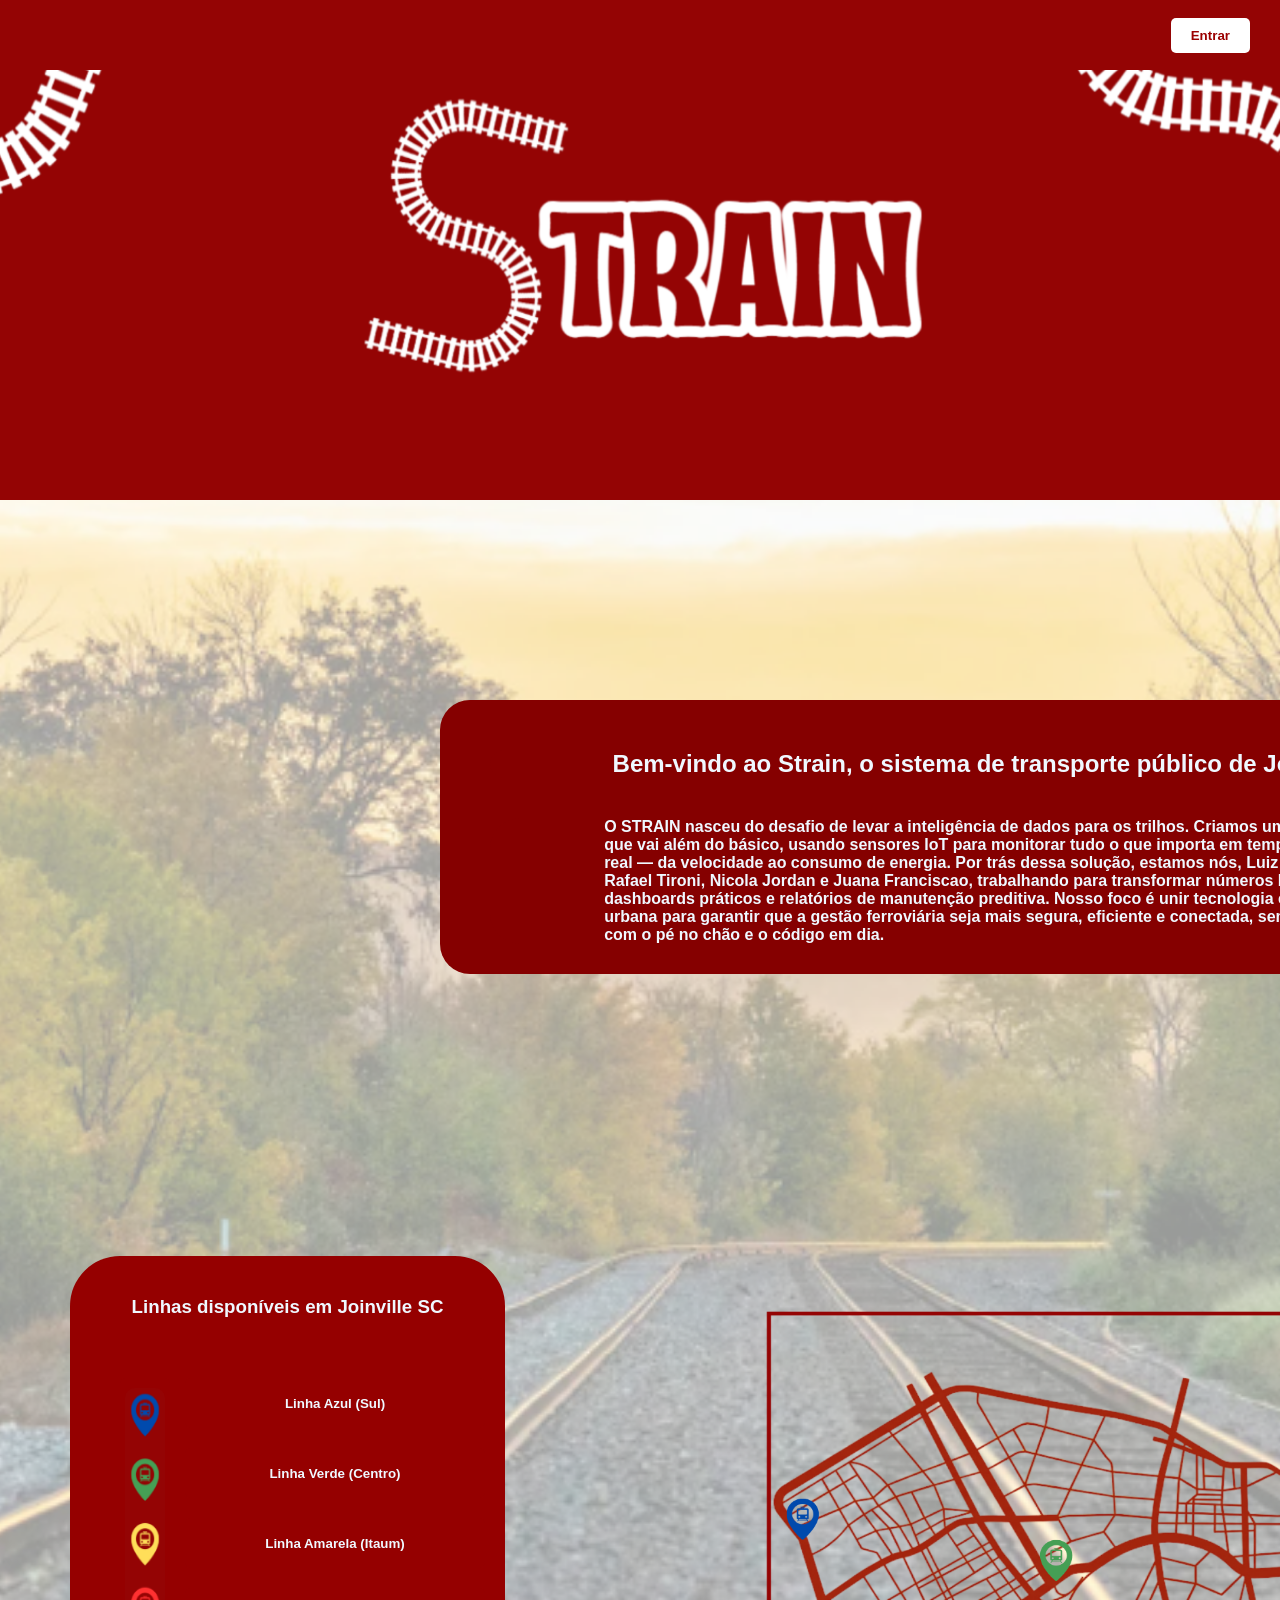
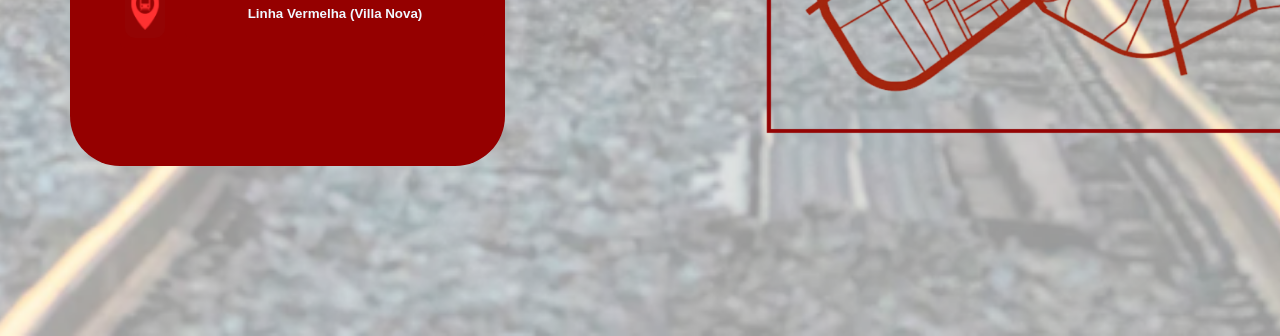
<file: index.html>
<!DOCTYPE html>
<html lang="pt-BR">

<head>
    <meta charset="UTF-8">
    <meta name="viewport" content="width=device-width, initial-scale=1.0">
    <title>Strain</title>

    <link rel="stylesheet" href="./assets/style/style.css">

</head>

<body class="body_index">
    <nav class="navbar">

        <div class="logo-navbar" id="logoNavbar">
            <img src="assets/img/logo_navbar2.png" alt="Logo Strain">
        </div>

        <button class="btn" onclick="window.location.href='./public/login.html'">Entrar</button>

    </nav>

    <section class="banner">

        <div class="logo-banner">
            <img src="assets/img/banner_logo2.png" alt="Logo Grande">
        </div>

    </section>
    <main class="blue.index">
        <div class="Introducao1">

            <h2><b class="Introducao">Bem-vindo ao Strain, o sistema de transporte público de Joinville!</b></h2>
            <h4 class="Introducao">O STRAIN nasceu do desafio de levar a inteligência de dados para os trilhos. Criamos
                um sistema <br> que vai além do básico, usando sensores IoT
                para monitorar tudo o que importa em tempo <br> real — da velocidade ao consumo de energia. Por trás
                dessa solução, estamos nós, Luiz Felipe, <br>
                Rafael Tironi, Nicola Jordan e Juana Franciscao, trabalhando para transformar números brutos em <br>
                dashboards práticos e relatórios de manutenção
                preditiva. Nosso foco é unir tecnologia e mobilidade <br> urbana para garantir que a gestão ferroviária
                seja mais segura, eficiente e conectada, sempre <br>
                com o pé no chão e o código em dia.</h4>
        </div>



        <div class="container_index">

            <div class="flex2">

                <div>
                    <H3><b class="titulo_linhas">Linhas disponíveis em Joinville SC </b></H3>
                </div>

                <br>
                <div class="container_index">
                    <div class="linhas">

                        <div class="linhas">
                            <button id="botaoindex" type="submit" class="btn btn-outline2"><img class="foto_linhas"
                                    src="assets/img/Captura de tela 2026-05-12 072739.png"
                                    alt="Foto dos trens"></button>
                        </div>
                    </div>

                    <div class="linhas">

                        <button class="btn btn-outline2"
                            onclick="abrirPopup('Linha Azul', ['06:00 - Trem 1010', '07:00 - Trem 1534', '11:30 - Trem 6521'])">
                            Linha Azul (Sul)
                        </button>

                        <button class="btn btn-outline2"
                            onclick="abrirPopup('Linha Verde', ['08:00 - Trem 2201', '12:00 - Trem 4456'])">
                            Linha Verde (Centro)
                        </button>

                        <button class="btn btn-outline2" onclick="abrirPopup('Linha Amarela', ['09:30 - Trem 7890'])">
                            Linha Amarela (Itaum)
                        </button>

                        <button class="btn btn-outline2" onclick="abrirPopup('Linha Vermelha', ['10:00 - Trem 9999'])">
                            Linha Vermelha (Villa Nova)
                        </button>

                    </div>

                    <div id="popup" class="popup">

                        <div class="popup-conteudo">

                            <span class="fechar" onclick="fecharPopup()">✕</span>

                            <h2 id="tituloLinha"></h2>

                            <div id="horarios"></div>

                        </div>

                    </div>

                </div>
            </div>




            <div>
                <img class="Mapa" src="assets/img/Mockup- SA Juana, Luiz, Nicole, Rafael.png" alt="Mapa dos trens">

            </div>
    </main>

    <script>

        window.addEventListener("scroll", function () {

            const logoNavbar = document.getElementById("logoNavbar");

            if (window.scrollY > 200) {
                logoNavbar.classList.add("show");
            } else {
                logoNavbar.classList.remove("show");
            }

        });

    </script>

</body>

</html>

<script src="Scripts/botoes.js"></script>
</file>
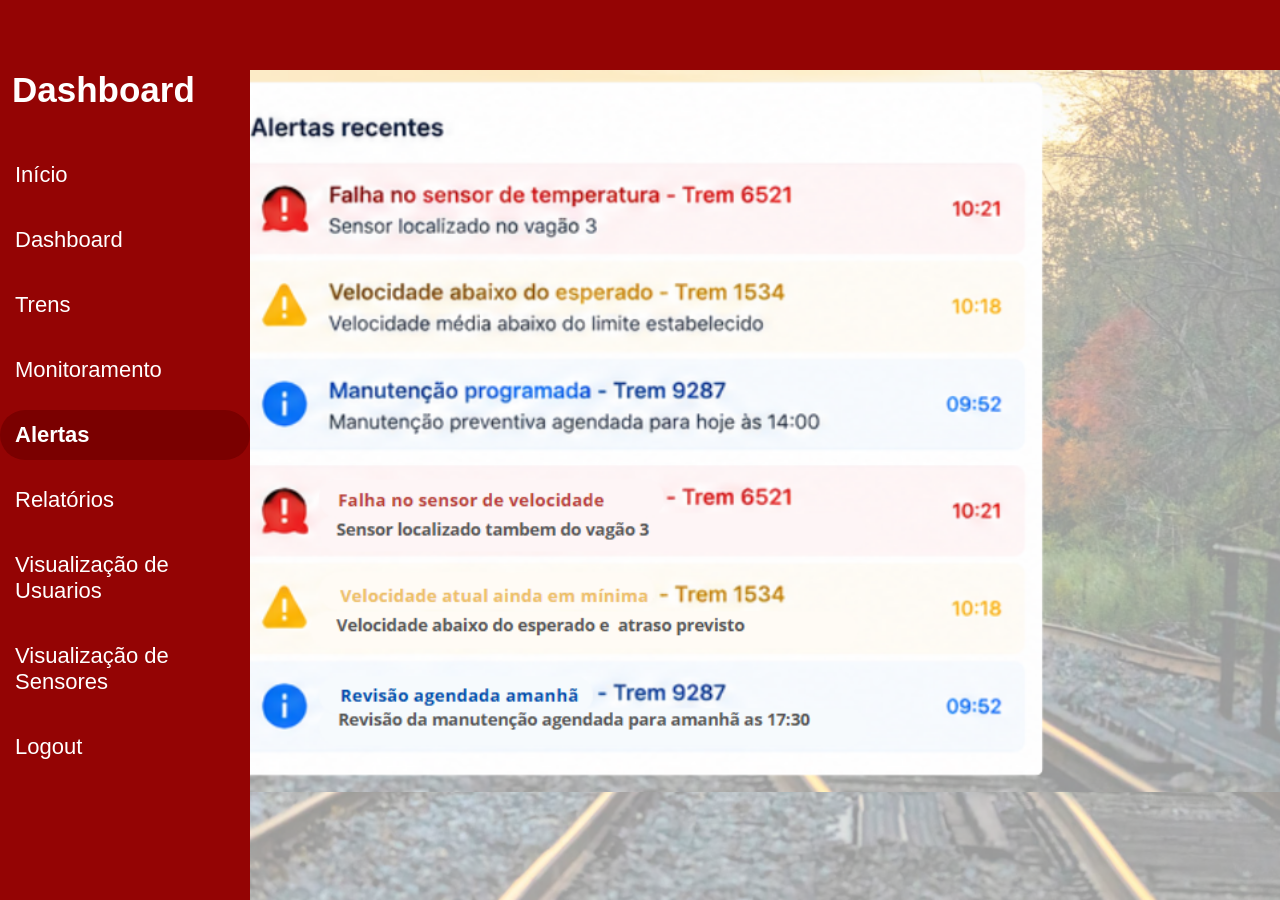
<file: public/alertas.html>
<html lang="en">

<head>
    <meta charset="UTF-8">
    <meta name="viewport" content="width=device-width, initial-scale=1.0">
    <title>Alertas</title>

    <link rel="stylesheet" href="../assets/style/style.css">
</head>

    <body class="body_dashboard">

        <nav class="navbar">

            <div class="logo-navbar">
                <img src="../assets/img/logo_navbar2.png" alt="Logo Strain">
            </div>

        </nav>

        <header id="header_alertas">


            <main id="main_alertas">
                <aside id="sidebar_dashboard">

                    <h2 id="titulo_sidebar">Dashboard</h2>

                    <ul class="menu_sidebar">
                        <li><a href="../index.html">Início</a></li>
                        <li><a href="../public/dashboard.html">Dashboard</a></li>
                        <li><a href="../public/trens.html">Trens</a></li>
                        <li><a href="../public/monitoramento.html">Monitoramento</a></li>
                        <li><a href="../public/alertas.html" class="active_sidebar">Alertas</a></li>
                        <li><a href="../public/relatorios.html">Relatórios</a></li>
                        <li><a href="../public/visu_usuario.html">Visualização de Usuarios</a></li>
                        <li><a href="../public/visu_sensores.html">Visualização de Sensores</a></li>
                        <li><a href="../index.html">Logout</a></li>
                    </ul>

                </aside>

                <div class="fotos">
                    <img src="../assets/img/alertas.png" alt="Trens">
                </div>

            </main>

    </body>

</html>
</file>
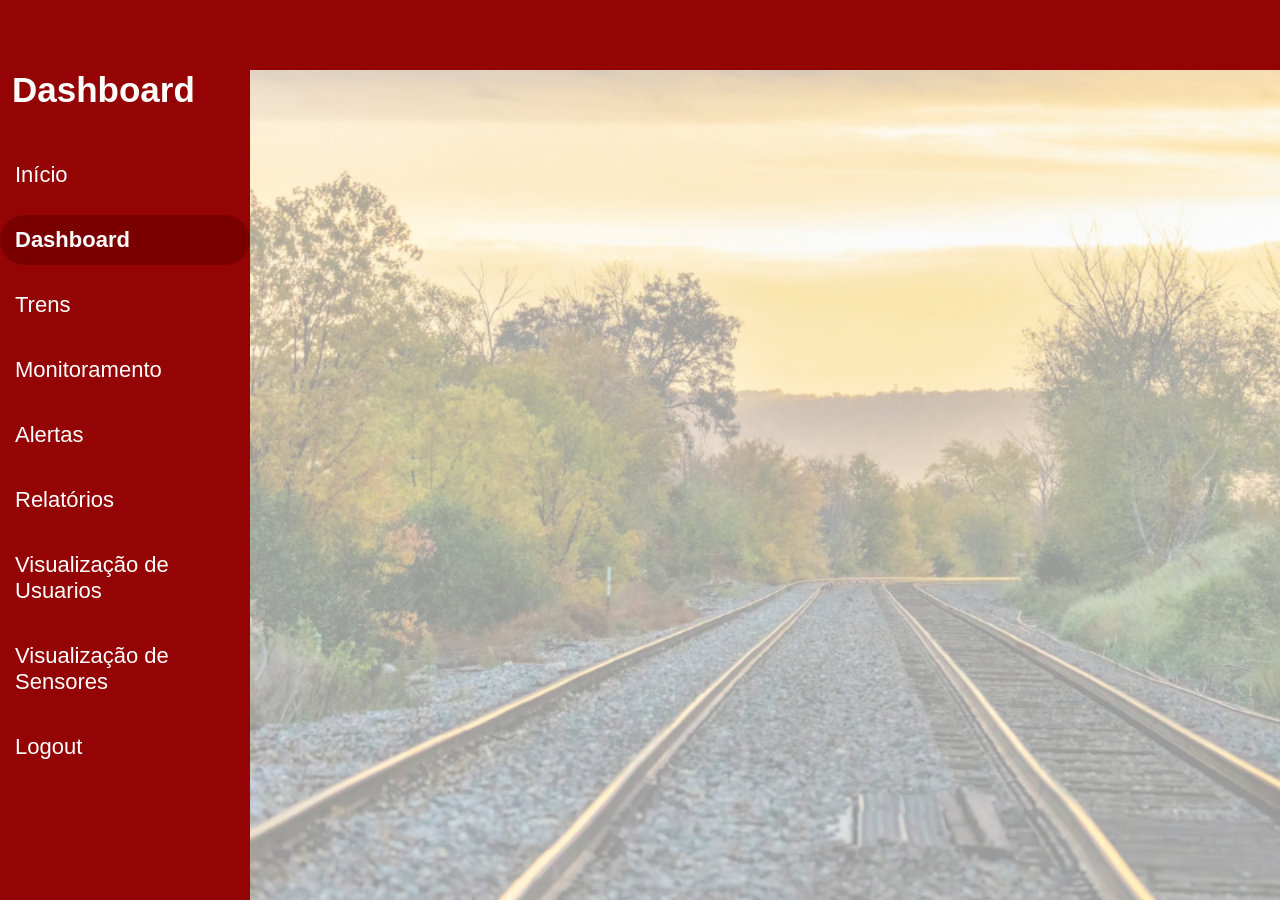
<file: public/cadastro_sensor.html>
<html lang="en">

<head>
    <meta charset="UTF-8">
    <meta name="viewport" content="width=device-width, initial-scale=1.0">
    <title>Cadastrar Sensor</title>

    <link rel="stylesheet" href="../assets/style/style.css">

</head>

<body class="body_dashboard">
    <header id="header_cadastro_sensor">
        <nav class="navbar">
            <div class="logo-navbar">
                <img src="../assets/img/logo_navbar2.png" alt="Logo Strain">
            </div>
        </nav>
    </header>

    <main id="main_cadastro_sensor"></main>
    <aside id="sidebar_dashboard">

        <h2 id="titulo_sidebar">Dashboard</h2>

        <ul class="menu_sidebar">
            <li><a href="../index.html">Início</a></li>
            <li><a href="../public/dashboard.html" class="active_sidebar">Dashboard</a></li>
            <li><a href="../public/trens.html">Trens</a></li>
            <li><a href="../public/monitoramento.html">Monitoramento</a></li>
            <li><a href="../public/alertas.html">Alertas</a></li>
            <li><a href="../public/relatorios.html">Relatórios</a></li>
            <li><a href="../public/visu_usuario.html">Visualização de Usuarios</a></li>
            <li><a href="../public/visu_sensores.html">Visualização de Sensores</a></li>
            <li><a href="../index.html">Logout</a></li>
        </ul>
    </aside>
    <footer></footer>

</body>

</html>
</file>
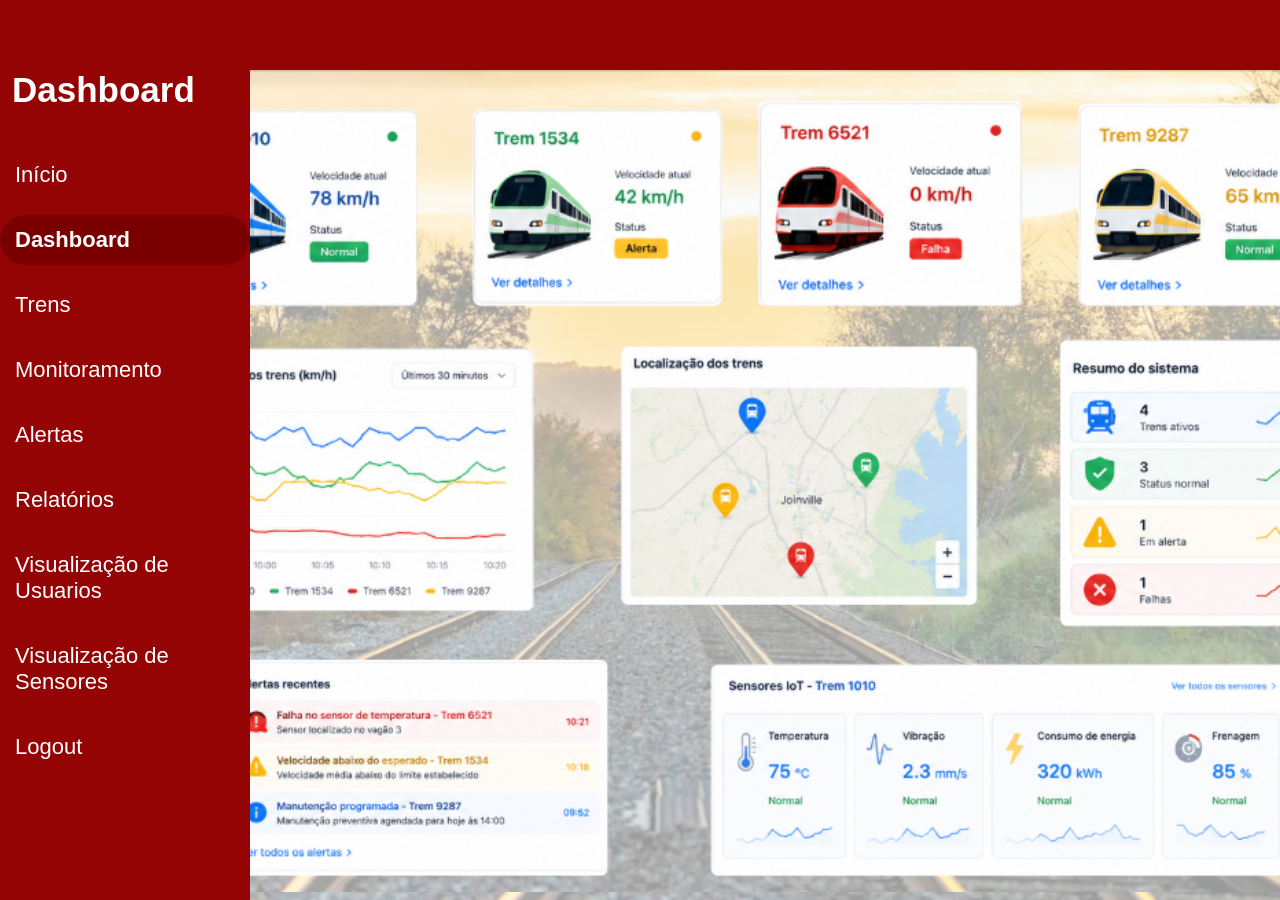
<file: public/dashboard.html>
<html lang="en">

<head>
    <meta charset="UTF-8">
    <meta name="viewport" content="width=device-width, initial-scale=1.0">
    <title>Dashboard</title>

    <link rel="stylesheet" href="../assets/style/style.css">
</head>

<body class="body_dashboard">
    <header id="header_dashboard">
        <nav class="navbar">

            <div class="logo-navbar">
                <img src="../assets/img/logo_navbar2.png" alt="Logo Strain">
            </div>

        </nav>

    </header>

    <main id="main_dashboard">
        <aside id="sidebar_dashboard">

            <h2 id="titulo_sidebar">Dashboard</h2>

            <ul class="menu_sidebar">
                <li><a href="../index.html">Início</a></li>
                <li><a href="../public/dashboard.html" class="active_sidebar">Dashboard</a></li>
                <li><a href="../public/trens.html">Trens</a></li>
                <li><a href="../public/monitoramento.html">Monitoramento</a></li>
                <li><a href="../public/alertas.html">Alertas</a></li>
                <li><a href="../public/relatorios.html">Relatórios</a></li>
                <li><a href="../public/visu_usuario.html">Visualização de Usuarios</a></li>
                <li><a href="../public/visu_sensores.html">Visualização de Sensores</a></li>
                <li><a href="../index.html">Logout</a></li>
            </ul>
        </aside>

        <div class="fotos_dashboard">
            <img src="../assets/img/dashboard_certo.png" alt="Trens">
            
        </div>

    </main>

</body>

</html>
</file>
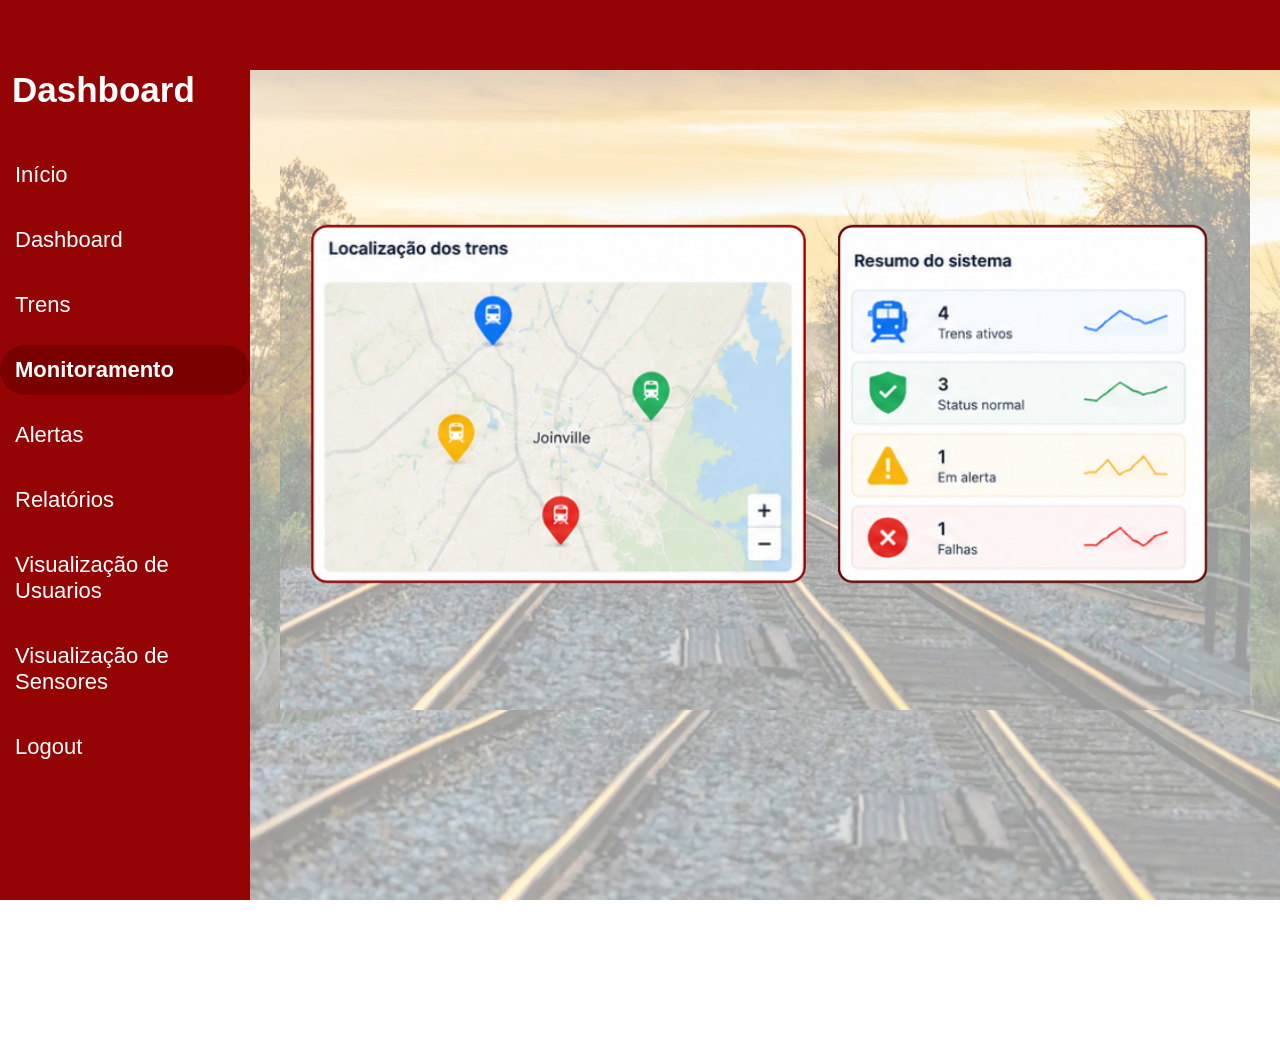
<file: public/monitoramento.html>
<html lang="en">

<head>
    <meta charset="UTF-8">
    <meta name="viewport" content="width=device-width, initial-scale=1.0">
    <title>Monitoramento</title>

    <link rel="stylesheet" href="../assets/style/style.css">
</head>

<body class="body_dashboard">
    <header id="header_monitoramento">
        <nav class="navbar">

            <div class="logo-navbar">
                <img src="../assets/img/logo_navbar2.png" alt="Logo Strain">
            </div>

        </nav>
    </header>


    <main id="main_monitoramento">
        <aside id="sidebar_dashboard">

            <h2 id="titulo_sidebar">Dashboard</h2>

            <ul class="menu_sidebar">
                <li><a href="../index.html">Início</a></li>
                <li><a href="../public/dashboard.html">Dashboard</a></li>
                <li><a href="../public/trens.html">Trens</a></li>
                <li><a href="../public/monitoramento.html" class="active_sidebar">Monitoramento</a></li>
                <li><a href="../public/alertas.html">Alertas</a></li>
                <li><a href="../public/relatorios.html">Relatórios</a></li>
                <li><a href="../public/visu_usuario.html">Visualização de Usuarios</a></li>
                <li><a href="../public/visu_sensores.html">Visualização de Sensores</a></li>
                <li><a href="../index.html">Logout</a></li>
            </ul>
        </aside>

        <div class="fotos">
            <img src="../assets/img/monitoramento.png" alt="Trens">
        </div>

    </main>

</body>

</html>
</file>
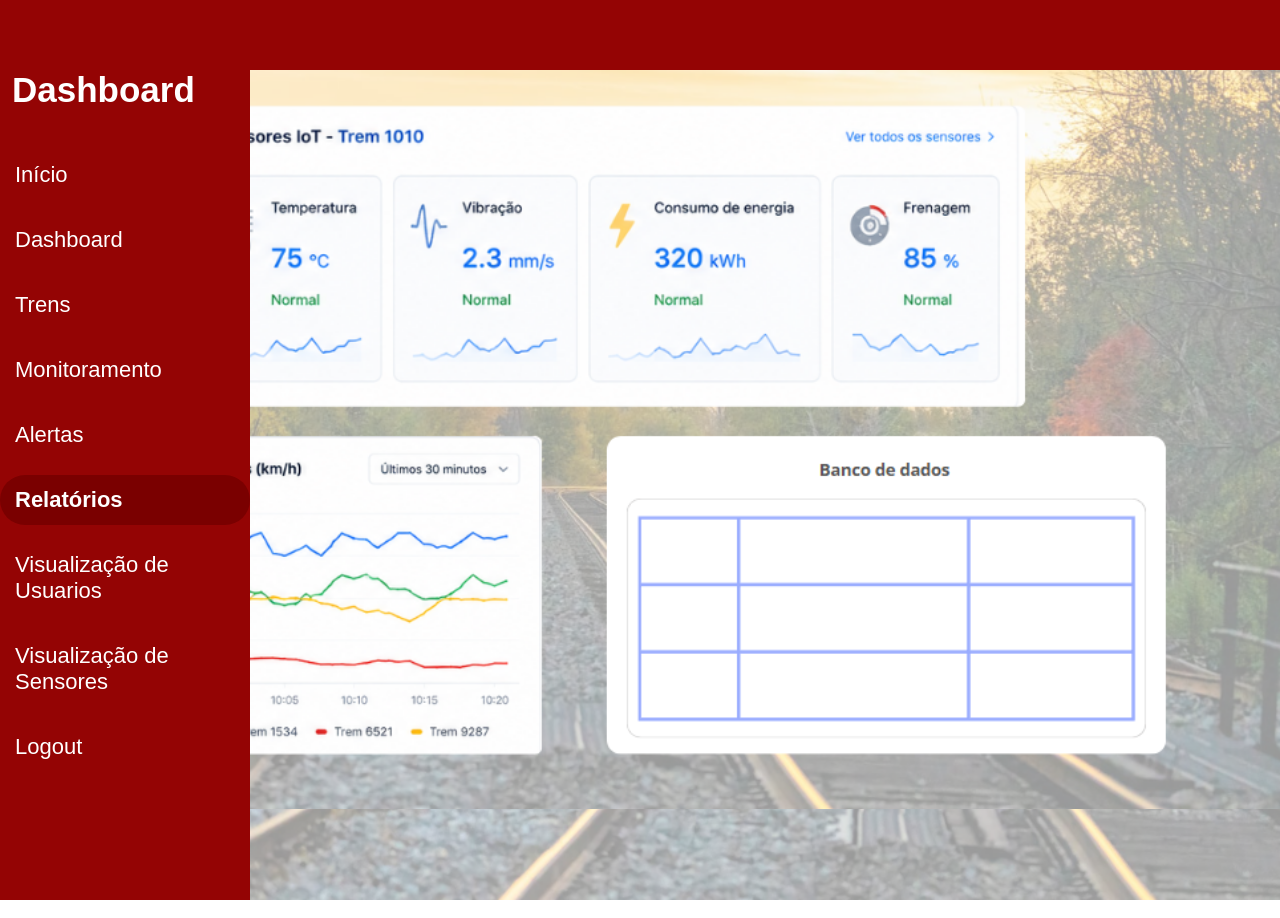
<file: public/relatorios.html>
<html lang="en">

<head>
    <meta charset="UTF-8">
    <meta name="viewport" content="width=device-width, initial-scale=1.0">
    <title>Relatórios</title>

    <link rel="stylesheet" href="../assets/style/style.css">

</head>

<<<<<<< HEAD
<body class ="body_dashboard">
=======
<body class="body_dashboard">
>>>>>>> c37895262001f863cb508f29efa6e8ff76f43b8b

    <header id="header_relatorios">
        <nav class="navbar">

            <div class="logo-navbar">
                <img src="../assets/img/logo_navbar2.png" alt="Logo Strain">
            </div>

            <div class="logo-navbar">
                <img src="../assets/img/icone_da_navbar.png" alt="logo usuario logado">
            </div>

        </nav>
    </header>

    <main id="main_relatorios">



        <aside id="sidebar_dashboard">

            <h2 id="titulo_sidebar">Dashboard</h2>

            <ul class="menu_sidebar">
                <li><a href="../index.html">Início</a></li>
                <li><a href="../public/dashboard.html">Dashboard</a></li>
                <li><a href="../public/trens.html">Trens</a></li>
                <li><a href="../public/monitoramento.html">Monitoramento</a></li>
                <li><a href="../public/alertas.html">Alertas</a></li>
                <li><a href="../public/relatorios.html" class="active_sidebar">Relatórios</a></li>
                <li><a href="../public/visu_usuario.html">Visualização de Usuarios</a></li>
                <li><a href="../public/visu_sensores.html">Visualização de Sensores</a></li>
                <li><a href="../index.html">Logout</a></li>
            </ul>

        </aside>

        <div class="fotos">
            <img src="../assets/img/relatorios.png" alt="Trens">
        </div>

    </main>

    <footer>

    </footer>
</body>

</html>
</file>
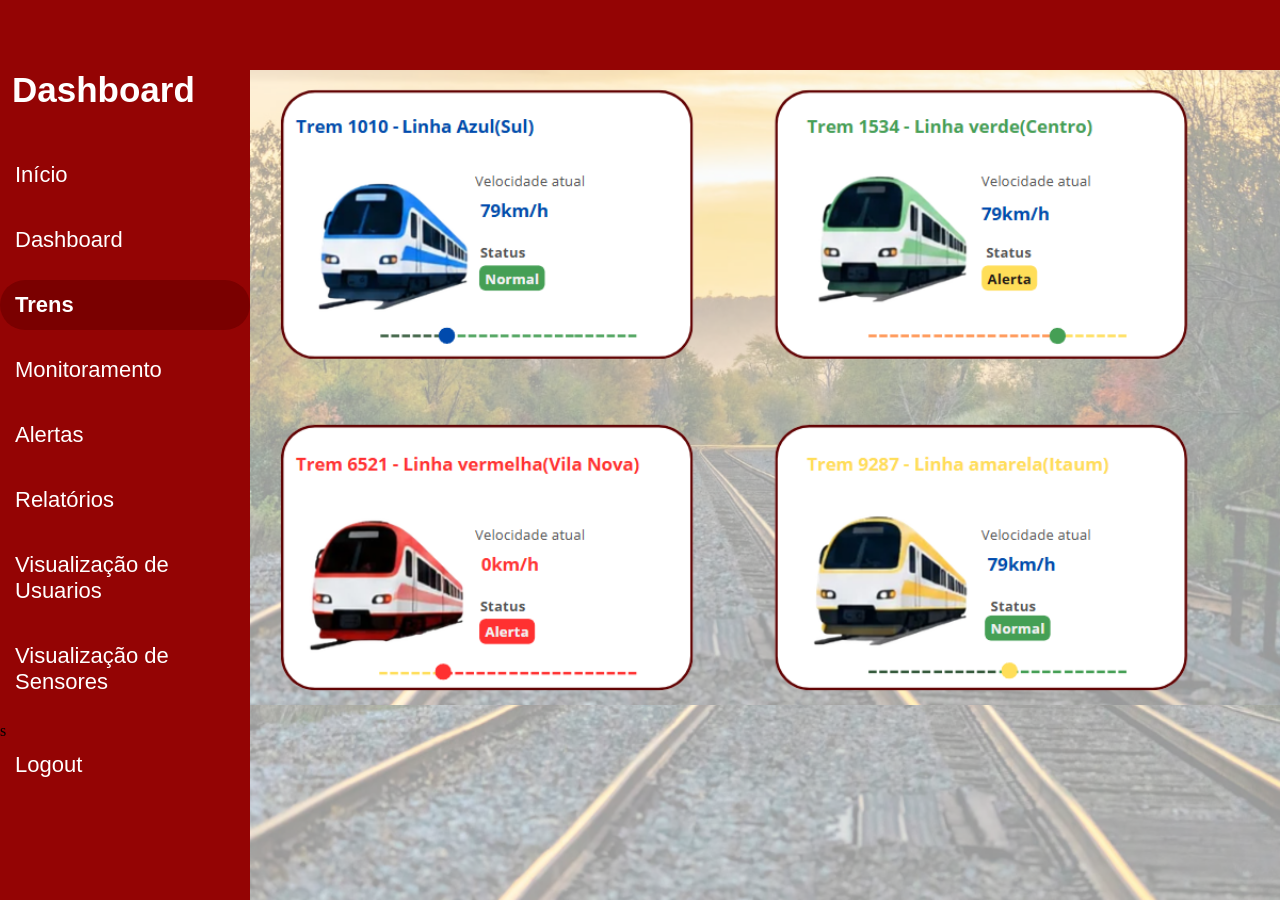
<file: public/trens.html>
<html lang="en">

<head>
    <meta charset="UTF-8">
    <meta name="viewport" content="width=device-width, initial-scale=1.0">
    <title>Trens</title>

    <link rel="stylesheet" href="../assets/style/style.css">
</head>

<body class="body_dashboard">

    <header id="header_trens">
        <nav class="navbar">

            <div class="logo-navbar">
                <img src="../assets/img/logo_navbar2.png" alt="Logo Strain">
            </div>

            <div class="logo-navbar">
                <img src="../assets/img/icone_da_navbar.png" alt="logo usuario logado">
            </div>

        </nav>
    </header>

    <main id="main_trens">
        <aside id="sidebar_dashboard">

            <h2 id="titulo_sidebar">Dashboard</h2>

            <ul class="menu_sidebar">
                <li><a href="../index.html">Início</a></li>
                <li><a href="../public/dashboard.html">Dashboard</a></li>
                <li><a href="../public/trens.html" class="active_sidebar">Trens</a></li>
                <li><a href="../public/monitoramento.html">Monitoramento</a></li>
                <li><a href="../public/alertas.html">Alertas</a></li>
                <li><a href="../public/relatorios.html">Relatórios</a></li>
                <li><a href="../public/visu_usuario.html">Visualização de Usuarios</a></li>
                <li><a href="../public/visu_sensores.html">Visualização de Sensores</a></li>s
                <li><a href="../index.html">Logout</a></li>
            </ul>

        </aside>

        <div class="fotos">
            <img src="../assets/img/trens.png" alt="Trens">
        </div>

    </main>

</body>

</html>
</file>
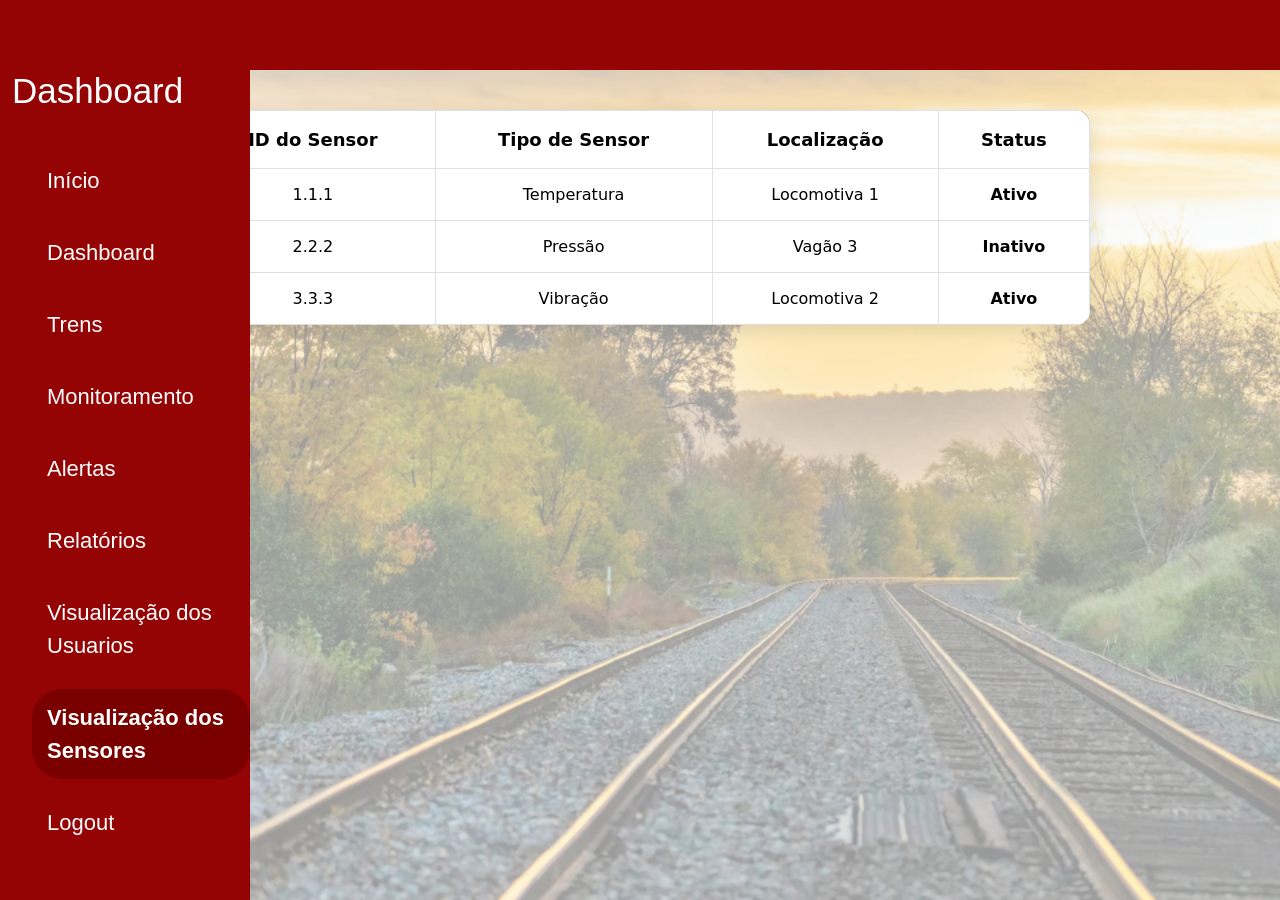
<file: public/visu_sensores.html>
<html lang="en">

<head>
    <meta charset="UTF-8">
    <meta name="viewport" content="width=device-width, initial-scale=1.0">
    <title>Visualização dos Sensores Cadastrados</title>
    <link rel="stylesheet" href="../assets/style/style.css">
    <link href="https://cdn.jsdelivr.net/npm/bootstrap@5.3.8/dist/css/bootstrap.min.css" rel="stylesheet">

</head>

<body class="body_dashboard">

    <header>
        <nav class="navbar">

            <div class="logo-navbar">
                <img src="../assets/img/logo_navbar2.png" alt="Logo Strain">
            </div>

        </nav>

    </header>

    <main>

        <!-- Parte do menu de navegação lateral -->
        <aside id="sidebar_dashboard">

            <h2 id="titulo_sidebar">Dashboard</h2>

            <ul class="menu_sidebar">
                <li><a href="../index.html">Início</a></li>
                <li><a href="../public/dashboard.html">Dashboard</a></li>
                <li><a href="../public/trens.html">Trens</a></li>
                <li><a href="../public/monitoramento.html">Monitoramento</a></li>
                <li><a href="../public/alertas.html">Alertas</a></li>
                <li><a href="../public/relatorios.html">Relatórios</a></li>
                <li><a href="../public/visu_usuario.html">Visualização dos Usuarios</a></li>
                <li><a href="../public/visu_sensores.html" class="active_sidebar">Visualização dos Sensores</a></li>
                <li><a href="">Logout</a></li>
            </ul>

        </aside>
        <!-- finalização do menu de navegação lateral -->

        <section id="tabela_registro_sensores">
            <table class="table table-bordered">
                <thead>
                    <tr>
                        <th scope="col">ID do Sensor</th>
                        <th scope="col">Tipo de Sensor</th>
                        <th scope="col">Localização</th>
                        <th scope="col">Status</th>
                    </tr>
                </thead>
                <tbody>
                    <tr>
                        <td>1.1.1</td>
                        <td>Temperatura</td>
                        <td>Locomotiva 1</td>
                        <td>Ativo</td>
                    </tr>
                    <tr>
                        <td>2.2.2</td>
                        <td>Pressão</td>
                        <td>Vagão 3</td>
                        <td>Inativo</td>
                    </tr>
                    <tr>
                        <td>3.3.3</td>
                        <td>Vibração</td>
                        <td>Locomotiva 2</td>
                        <td>Ativo</td>
                    </tr>
                </tbody>

            </table>
        </section>

        <button id="botao_sensor" type="submit" onclick="location.href='../public/cadastro_sensor.html'">Cadastrar Sensor</button>

    </main>

</body>

</html>
</file>
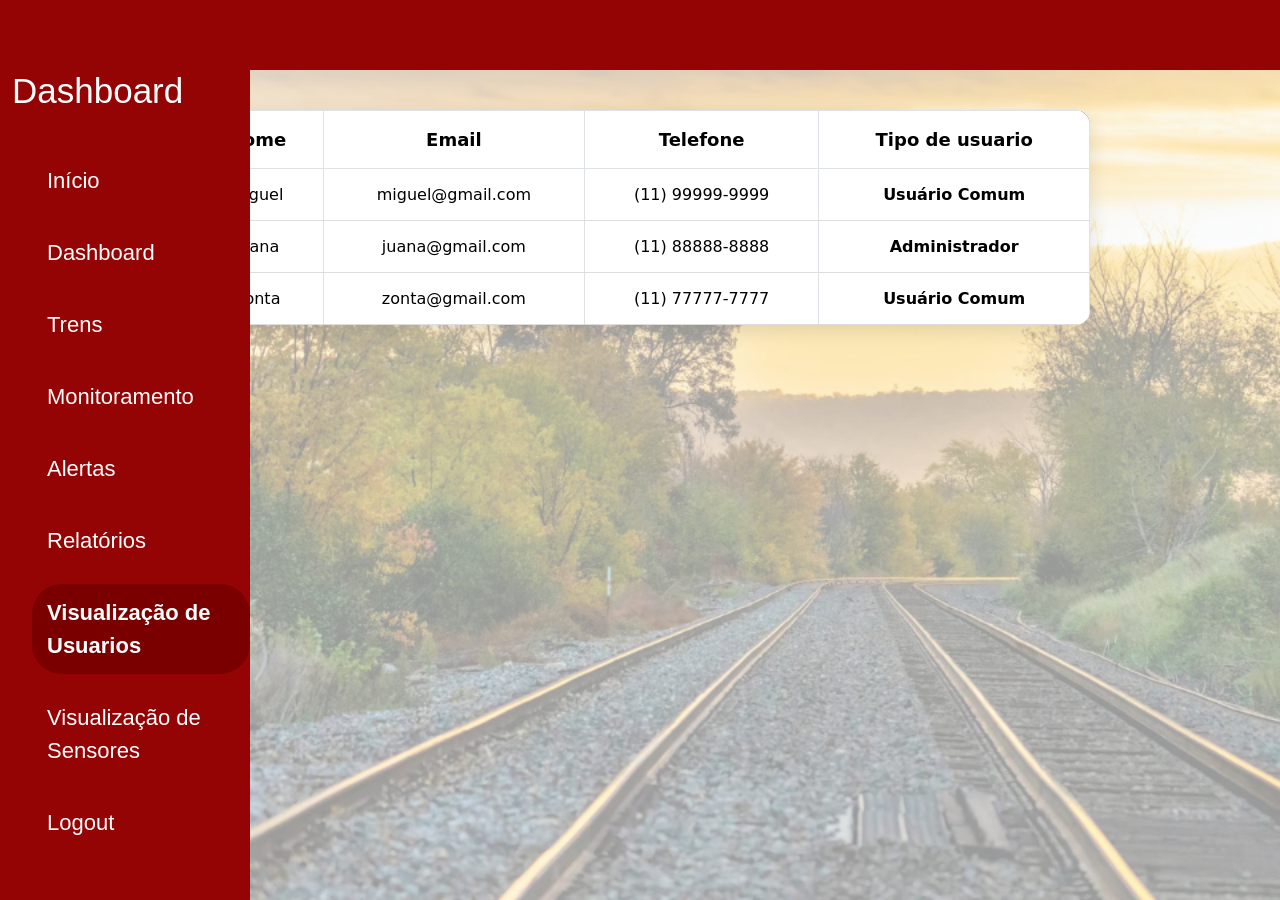
<file: public/visu_usuario.html>
<html lang="en">

<head>
    <meta charset="UTF-8">
    <meta name="viewport" content="width=device-width, initial-scale=1.0">
    <title>Visualização de Usuário</title>

    <link rel="stylesheet" href="../assets/style/style.css">
    <link href="https://cdn.jsdelivr.net/npm/bootstrap@5.3.8/dist/css/bootstrap.min.css" rel="stylesheet">
    
</head>

<body class="body_dashboard">

    <header>
        <nav class="navbar">

            <div class="logo-navbar">
                <img src="../assets/img/logo_navbar2.png" alt="Logo Strain">
            </div>

            <div class="logo-navbar">
                <img src="../assets/img/icone_da_navbar.png" alt="logo usuario logado">
            </div>

        </nav>
    </header>

    <main>
        <aside id="sidebar_dashboard">

            <h2 id="titulo_sidebar">Dashboard</h2>

            <ul class="menu_sidebar">
                <li><a href="../index.html">Início</a></li>
                <li><a href="../public/dashboard.html">Dashboard</a></li>
                <li><a href="../public/trens.html">Trens</a></li>
                <li><a href="../public/monitoramento.html">Monitoramento</a></li>
                <li><a href="../public/alertas.html">Alertas</a></li>
                <li><a href="../public/relatorios.html">Relatórios</a></li>
                <li><a href="../public/visu_usuario.html" class="active_sidebar">Visualização de Usuarios</a></li>
                <li><a href="../public/visu_sensores.html">Visualização de Sensores</a></li>
                <li><a href="../index.html">Logout</a></li>
            </ul>

        </aside>

        <section id="tabela_registro_sensores">
            <table class="table table-bordered">
                <thead>
                    <tr>
                        <th scope="col">Nome</th>
                        <th scope="col">Email</th>
                        <th scope="col">Telefone</th>
                        <th scope="col">Tipo de usuario</th>
                    </tr>
                </thead>
                <tbody>
                    <tr>
                        <td>Miguel</td>
                        <td>miguel@gmail.com</td>
                        <td>(11) 99999-9999</td>
                        <td>Usuário Comum</td>
                    </tr>
                    <tr>
                        <td>Juana</td>
                        <td>juana@gmail.com</td>
                        <td>(11) 88888-8888</td>
                        <td>Administrador</td>
                    </tr>
                    <tr>
                        <td>Zonta</td>
                        <td>zonta@gmail.com</td>
                        <td>(11) 77777-7777</td>
                        <td>Usuário Comum</td>
                    </tr>
                </tbody>

            </table>
        </section>

    </main>

    <footer></footer>

</body>

</html>
</file>
<file: assets/style/style.css>
* {
    margin: 0;
    padding: 0;
}

img {
    align-items: center;
    width: 100%;
    height: 450px;
    display: block;
}




.btn.btn-primary {
    display: flex;

    position: absolute;
    bottom: 90px;
    left: 44%;
    background: #850000;
    color: white;
    padding: 10px 30px;
    border-radius: 5px;
    font-weight: bold;
    font-size: 40px;
    border-color: #810000;
}

.container_login {
    display: flex;
    flex-direction: column;
    align-items: center;
    justify-content: center;
    height: 100px;
    margin-top: 100px;
    background-color: rgb(253, 249, 243);
}

.btn.btn-outline-danger {
    display: flex;
    border-color: #810000;
    background: #850000;
    color: rgb(253, 249, 243);
    border-radius: 30px;
    width: 200px;
    justify-content: center;
}

#titulo_login {
    font-size: 40px;
    font-weight: bold;
    color: #850000;
    margin-bottom: 20px;
}

#email,
#senha,
#nomeUsuario {

    width: 300px;
    padding: 10px;
    margin-bottom: 20px;
    border: 3px solid #850000;
    border-radius: 20px;
    background-color: rgb(253, 249, 243);
}

input::placeholder {
    color: #850000;
}


.body_telalogin {
    font-family: 'Segoe UI', Tahoma, Geneva, Verdana, sans-serif;
    display: flex;
    justify-content: flex-end;
    background-image: url("../img/Tela\ de\ login.png");
    background-repeat: no-repeat;
    background-size: cover;
    background-position: center;
    min-height: 1000px;
    margin: 0;

}



.blue {
    padding: 100px;
    background-color: rgb(253, 249, 243);
    border-radius: 20px;
    display: flex;
    margin-right: 50px;
    margin-left: 100px;
    height: 520PX;
    width: 400px;
    justify-content: center;

}



.cadastrar {
    display: flex;
    margin-bottom: 150px;
}

.link1 {
    display: flex;
    justify-content: center;
    align-items: center;
    margin-bottom: 20px;
    font-weight: bold;
    color: #850000;

}

.flex {

    background-color: #850000;
    border-bottom-left-radius: 500px;
    border-top-left-radius: 500px;
    padding: 50px;
    justify-content: center;
    display: flex;
    align-items: center;
}

form {
    display: flex;
    flex-direction: column;
    align-items: center;
    justify-content: center;
    margin-bottom: 20px;
    font-weight: bold;
    color: #850000;

}

#botao_login {
    justify-content: center;
    align-items: center;

}


.body_index {
    margin: 0;
    font-family: Arial, Helvetica, sans-serif;
    background-image: url("../img/Tela\ de\ login.png");
    background-repeat: no-repeat;
    background-size: cover;
    background-position: center;
}

.navbar {
    position: fixed;
    top: 0;
    width: 100%;
    height: 70px;
    background: #940404;
    display: flex;
    justify-content: space-between;
    align-items: center;
    padding: 0 30px;
    z-index: 1000;
    box-sizing: border-box;
}

.logo-navbar {
    opacity: 0;
    transition: 0.3s;
}

.logo-navbar.show {
    opacity: 1;
}

.logo-navbar img {
    height: 50px;
}

.banner {
    height: 500px;
    background: #940404;
    display: flex;
    justify-content: center;
    align-items: center;
}

.logo-banner img {
    width: 100%;
}

.conteudo {
    height: 1200px;
    background: #f0f0f0;
    padding: 40px;
}

.btn {
    padding: 10px 20px;
    border: none;
    background: white;
    color: #9b0000;
    font-weight: bold;
    cursor: pointer;
    border-radius: 5px;
}

.Strain {
    display: flex;
    justify-content: center;
    align-items: center;
    border-radius: 45px;
    margin-right: 250px;
    margin-left: 0px;
    margin-top: 150px;
    width: 500px;
    height: 600px;
}

#titulo_cadastro {

    margin-bottom: 20px;

    font-size: 40px;
    font-weight: bold;
    color: #850000;

}

.form-check-input {
    background-color: #bd5e5e;
    border-color: #810000;
    box-shadow: #850000;
}

.foto-index {
    background-repeat: no-repeat;
    background-size: cover;
    background-position: center;
}


.flex2 {
    font-family: 'Segoe UI', Tahoma, Geneva, Verdana, sans-serif;
    background-color: #950000;
    height: 510px;
    width: 460px;
    border-radius: 50px;
    color: aliceblue;
    margin: 50px;
    align-items: center;
    margin-top: 280px;



}



.btn.btn-outline2 {
    background-color: #950000;
    color: aliceblue;
    width: 300px;
    height: 50px;
    align-items: center;
    justify-content: center;
    margin: 0px;
    margin-top: 20px;

}

.Mapa {
    width: 1300px;
    height: 700px;
    margin: 20px;
    margin-top: 220px;

}

.container_index {
    display: flex;
    margin: 20px;
    margin-top: 2px;
}

#botaoindex {
    display: flex;
    justify-content: center;
    align-items: center;
    margin-top: 20px;
    width: 50px;
    height: 270px;
}

.foto_linhas {
    width: 40px;
    height: 250px;
    border-radius: 10px;
    display: flex;
}

.linhas {
    display: flex;
    flex-direction: column;
    margin-left: 15px;

}

.titulo_linhas {
    display: flex;
    justify-content: center;
    align-items: center;
    margin-bottom: 20px;
    margin-top: 40px;
    color: aliceblue;
}

.Introducao {
    font-family: 'Segoe UI', Tahoma, Geneva, Verdana, sans-serif;
    background-color: #850000;
    color: aliceblue;
    display: flex;
    flex-direction: column;
    justify-content: center;
    align-items: center;
    width: 1000px;
    margin-left: 80px;
    margin-right: 80px;
    border-radius: 30px;
    margin: 40px;
    margin-bottom: 20px;

}

.Introducao1 {
    background-color: #850000;
    width: 1100px;
    margin-left: 440px;
    padding: 10px;
    margin-top: 200px;
    border-radius: 30px;

}

.body_dashboard {
    background-image: url("../img/Tela\ de\ login.png");
    background-repeat: no-repeat;
    background-size: cover;
    margin: 0;
    display: flex;
    flex-direction: column;
    height: 100vh;
}

#sidebar_dashboard {
    width: 250px;
    background-color: #940404;
    height: calc(100vh - 70px);
    position: fixed;
    top: 70px;
    left: 0;
}


#titulo_sidebar {
    margin-left: 12px;
    color: white;
    font-size: 35px;
    margin-bottom: 40px;
    font-family: Arial, Helvetica, sans-serif;
}

.menu_sidebar {
    list-style: none;
}

.menu_sidebar li {
    margin-bottom: 15px;
}

.menu_sidebar a {
    text-decoration: none;
    color: white;
    font-size: 22px;
    font-family: Arial, Helvetica, sans-serif;
    display: block;
    padding: 12px 15px;
    border-radius: 30px;
    transition: 0.3s;
}

.menu_sidebar a:hover {
    background-color: #7a0000;
}

.active_sidebar {
    background-color: #7a0000;
    font-weight: bold;
}

#main_monitoramento {
    margin-left: 250px;
    margin-top: 80px;

    padding: 30px;
}

#icon_entrar {
    width: 30px;
    height: 30px;

}

.popup {
    display: none;
    position: fixed;

    top: 0;
    left: 0;

    width: 100%;
    height: 100%;

    background: rgba(0, 0, 0, 0.5);

    justify-content: center;
    align-items: center;

    z-index: 999;
}

.popup-conteudo {

    background: #8B0000;

    color: white;

    width: 600px;

    padding: 30px;

    border-radius: 20px;

    position: relative;

    text-align: center;
}

.fechar {
    position: absolute;

    top: 10px;
    right: 20px;

    cursor: pointer;

    font-size: 28px;

}

.btn.btn-outline3 {
    background-color: #850000;
    color: aliceblue;
    width: 300px;
    height: 50px;
    align-items: center;
    justify-content: center;
    margin: 0px;
    margin-top: 20px;

}

.fotos {
    background-size: cover;
    margin: 0px;
    width: 100%;
    height: 900px;

}

#main_dashboard {
    #main_dashboard {
        margin-left: 250px;
        margin-top: 60px;

        height: 100%;
        width: calc(100% - 250px);
        min-height: calc(100vh - 70px);

        background-image: url('../assets/img/dshb.png');
        background-size: cover;
        background-position: center;
        background-repeat: no-repeat;
    }
}

.fotos img {
    width: 100%;
    height: 100%;
    object-fit: contain;
    object-position: center top;
    display: block;
}

#main_trens {
    margin-left: 250px;
    margin-top: 70px;
    width: calc(100% - 250px);
    height: calc(1050px - 70px);
    overflow: hidden;

}

/* Posição de tabela de registro de sensores */
#tabela_registro_sensores {
    width: 100%;
    padding: 40px;
    display: flex;
    justify-content: center;
    align-items: flex-start;

}

/* Estilização da tabela de registro de sensores */
#tabela_registro_sensores table {
    max-width: 900px;
    background-color: white;
    border-radius: 15px;
    overflow: hidden;
    box-shadow: 0 5px 20px rgba(0, 0, 0, 0.1);
    border-collapse: collapse;
}

/* Estilização do cabeçalho da tabela */
#tabela_registro_sensores .table thead {
    background-color: #0d1b2a;
    color: white;
}

#tabela_registro_sensores .table thead th {
    padding: 18px;
    text-align: center;
    font-size: 18px;
}

/* Estilização das linhas da tabela */
#tabela_registro_sensores .table tbody td {
    padding: 16px;
    text-align: center;
    font-size: 16px;
    border-bottom: 1px solid #ddd;
}

/* Linhas alternadas */
#tabela_registro_sensores .table tbody tr:nth-child(even) {
    background-color: white;
}

/* Hover */
#tabela_registro_sensores .table tbody tr:hover {
    background-color: white;
    transition: 0.3s;
}

/* Status */
#tabela_registro_sensores .table tbody td:last-child {
    font-weight: bold;
}

@media (max-width: 768px) {
    #tabela_registro_sensores {
        padding: 20px;
    }

    #tabela_registro_sensores .table thead {
        display: none;
    }

    #tabela_registro_sensores .table tbody td {
        display: block;
        text-align: right;
        position: relative;
        padding-left: 50%;
    }

    #tabela_registro_sensores .table tbody td::before {
        content: attr(data-label);
        position: absolute;
        left: 0;
        top: 0;
        padding-left: 15px;
        font-weight: bold;
        text-align: left;
    }
}


a{
    padding-left: 0;
}








































































































.fotos_dashboard {
    width: 99%;
    margin-left: 250px;
    margin-top: 70px;

    width: calc(100vw - 250px);
    height: calc(100vh - 70px);

    overflow: hidden;
}

.fotos_dashboard img {
    width: 100%;
    height: 99%;

    object-fit: cover;
    object-position: center;

    display: block;
}
</file>
